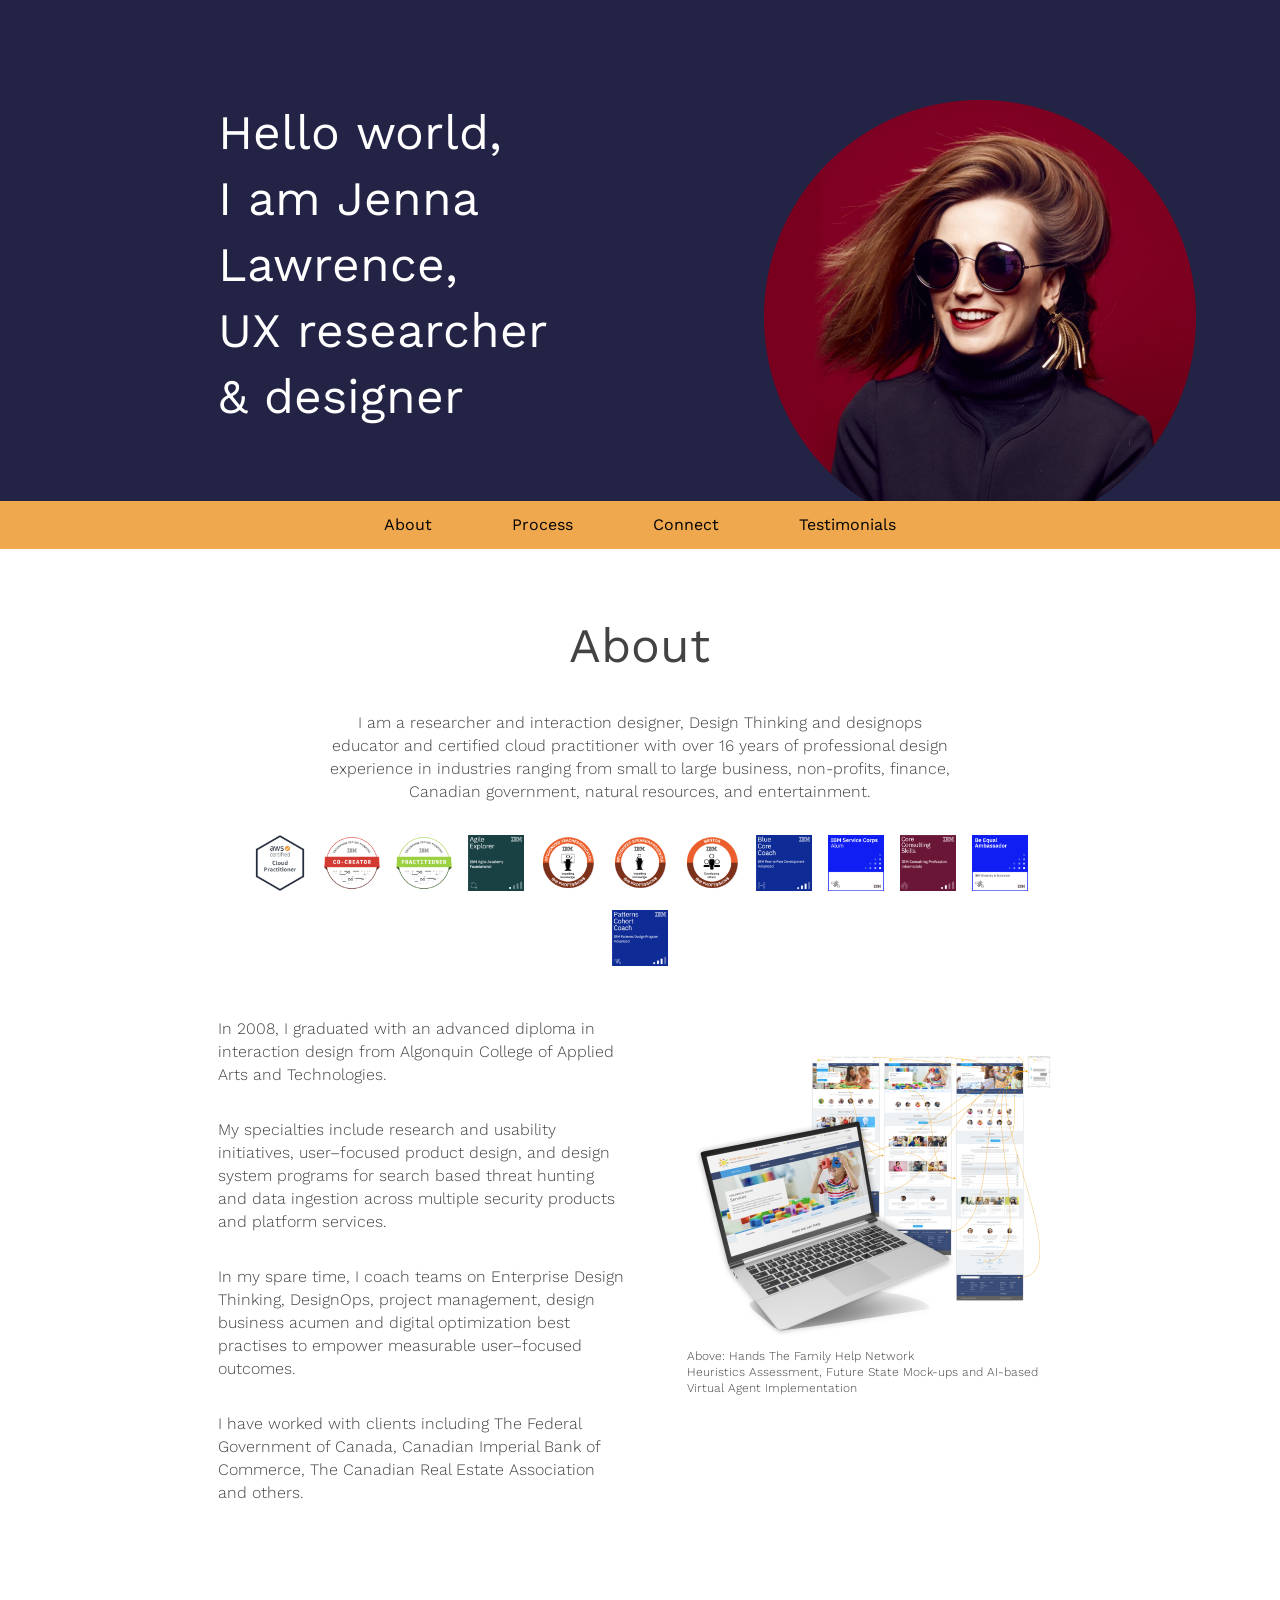
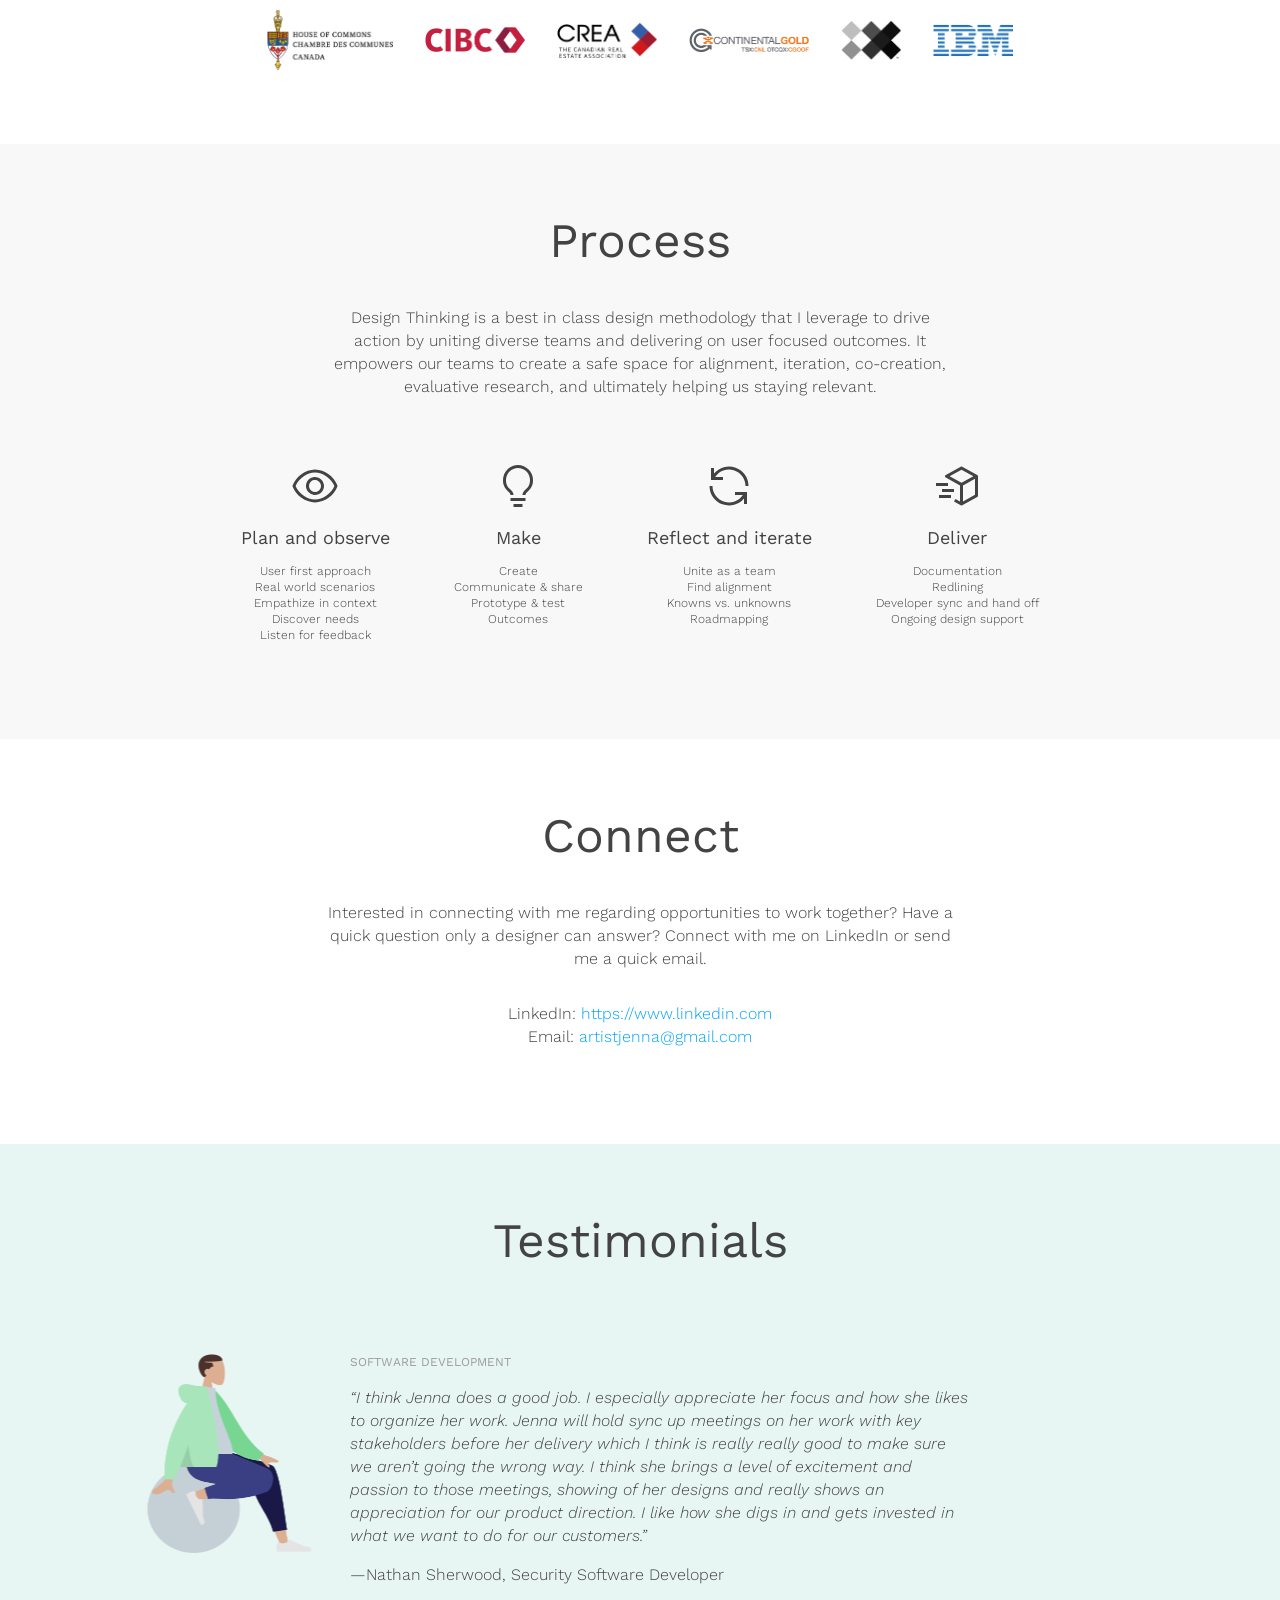
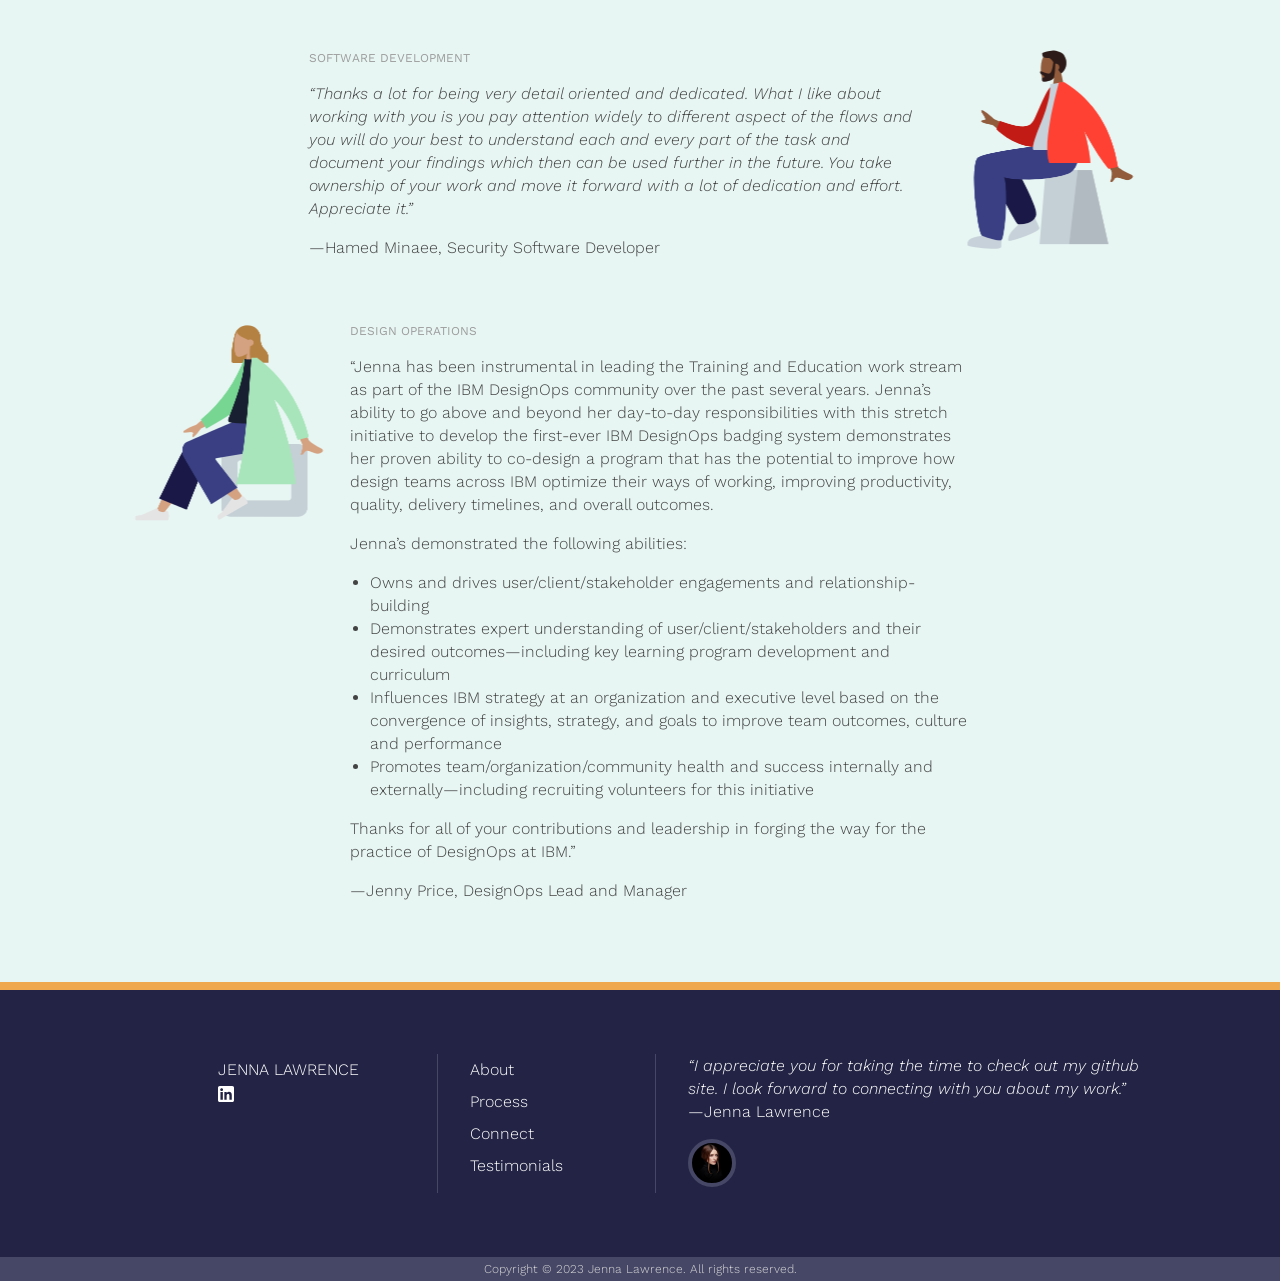
<file: index.html>
<!doctype html>
<html lang="en">

<!-- Required meta tags -->
<meta charset="utf-8">
<meta name="viewport" content="width=device-width, initial-scale=1">

<!-- Main CSS -->
<link rel="stylesheet" href="main.css">

<!-- Google font -->
<style>@import url('https://fonts.googleapis.com/css2?family=Work+Sans:wght@300;400&display=swap');</style>

<!-- Fav icon -->
<link rel="icon" href="favicon.ico?"/>

<!-- Website content -->
<body>

<!-- Hero -->
    <div class="hero">
            <div class="hero-text">
                <h1>Hello&nbsp;world,<br>
                I&nbsp;am&nbsp;Jenna Lawrence,
                UX&nbsp;researcher <br>& designer
                </h1>
            </div>
            <img src="assets/images/hero-img2.png" class="hero-image">
    </div>

<!-- Nav -->
    <div class="nav-bar"><a href="#intro">About</a> <a href="#process">Process</a> <a href="#connect">Connect</a> <a href="#testimonials">Testimonials</a></div>
    
<!-- About -->
    <div class="intro" id="intro">
        <h2>About</h2>
        <p>I am a researcher and interaction designer, Design Thinking and designops educator and certified cloud practitioner with over 16 years of professional design experience in industries ranging from small to large business, non-profits, finance, Canadian government, natural resources, and entertainment.</p> 
        <div class="intro-badges">
            <img src="assets/badges/AWS@2x.png"><img src="assets/badges/Design thinking 01@2x.png"><img src="assets/badges/Design thinking 02@2x.png"><img src="assets/badges/Agile@2x.png"><img src="assets/badges/IBM teacher@2x.png"><img src="assets/badges/IBM speaker@2x.png"><img src="assets/badges/IBM mentor@2x.png"><img src="assets/badges/Blue core coach@2x.png"><img src="assets/badges/Service corps@2x.png"><img src="assets/badges/Consulting@2x.png"><img src="assets/badges/Be equal@2x.png"><img src="assets/badges/Patterns@2x.png">
        </div>
        <div class="intro-experience">
            <p>In 2008, I graduated with an advanced diploma in interaction design from Algonquin College of Applied Arts and Technologies.</p><p>My specialties include research and usability initiatives, user–focused product design, and design system programs for search based threat hunting and data ingestion across multiple security products and platform services. </p>
            <p>In my spare time, I coach teams on Enterprise Design Thinking, DesignOps, project management, design business acumen and digital optimization best practises to empower measurable user–focused outcomes.</p>
            <p>I have worked with clients including The Federal Government of Canada, Canadian Imperial Bank of Commerce, The Canadian Real Estate Association and others.</p>
        </div>
        <div class="intro-experience-example">
            <img src="assets/images/hand the family help network@2x.png">
            <p>Above: Hands The Family Help Network <br>
                Heuristics Assessment, Future State Mock-ups and AI-based Virtual Agent Implementation
            </p>
        </div>
        <div class="intro-logos">
            <img src="assets/logos/HOC@2x.png" class="hoc-img"><img src="assets/logos/CIBC@2x.png" class="cibc-img"><img src="assets/logos/CREA@2x.png" class="crea-img"><img src="assets/logos/CNL@2x.png" class="cnl-img"><img src="assets/logos/IX@2x.png" class="ix-img"><img src="assets/logos/IBM@2x.png" class="ibm-img">
        </div>
    </div>

<!-- Process -->
    <div class="process" id="process">
        <h2>Process</h2>
        <p>Design Thinking is a best in class design methodology that I leverage to drive action by uniting diverse teams and delivering on user focused outcomes. It empowers our teams to create a safe space for alignment, iteration, co-creation, evaluative research, and ultimately helping us staying relevant.</p>
        <div class="steps">
            <div class="bucket">
                <img src="assets/icons/view.svg">
                <h3>Plan and observe</h3> 
                    <p>User first approach<br> 
                    Real world scenarios<br>  
                    Empathize in context<br> 
                    Discover needs<br>  
                    Listen for feedback</p>
            </div>
            <div class="bucket">
                <img src="assets/icons/idea.svg">
                <h3>Make</h3>
                    <p>Create<br>  
                        Communicate & share<br>  
                        Prototype & test<br>  
                        Outcomes</p>
            </div>
            <div class="bucket">
                <img src="assets/icons/renew 1.svg">
                <h3>Reflect and iterate</h3>
                    <p>Unite as a team<br>  
                        Find alignment<br>  
                        Knowns vs. unknowns<br> 
                        Roadmapping</p>
            </div>
            <div class="bucket">
                <img src="assets/icons/delivery--parcel 1.svg">
                <h3>Deliver</h3>
                    <p>Documentation<br> 
                        Redlining<br> 
                        Developer sync and hand off<br> 
                        Ongoing design support</p>
            </div>
        </div>
    </div>

<!-- Connect -->
    <div class="connect" id="connect">
        <h2>Connect</h2>
        <p>Interested in connecting with me regarding opportunities to work together? Have a quick question only a designer can answer? Connect with me on LinkedIn or send me a quick email.</p><p>LinkedIn: <a href="https://www.linkedin.com/in/smudgeandcompany/">https://www.linkedin.com</a><br> Email: <a href="mailto:artistjenna@gmail.com">artistjenna@gmail.com</a></p>
    </div>

<!-- Testimonials -->
    <div class="testimonials" id="testimonials">
        <h2>Testimonials</h2>
        <div class="quote">
            <img src="assets/images/nsherwood.svg" class="testimonials-img">
            <div class="quote-text-right">
                <h4>Software development</h4>
                <p class="italics">“I think Jenna does a good job. I especially appreciate her focus and how she likes to organize her work. Jenna will hold sync up meetings on her work with key stakeholders before her delivery which I think is really really good to make sure we aren’t going the wrong way. I think she brings a level of excitement and passion to those meetings, showing of her designs and really shows an appreciation for our product direction. I like how she digs in and gets invested in what we want to do for our customers.”</p>
                <p>—Nathan Sherwood, Security Software Developer</p>
            </div>
        </div>

        <div class="quote">
            <div class="quote-text-left">
                <h4>Software development</h4>
                <p class="italics">“Thanks a lot for being very detail oriented and dedicated. What I like about working with you is you pay attention widely to different aspect of the flows and you will do your best to understand each and every part of the task and document your findings which then can be used further in the future. You take ownership of your work and move it forward with a lot of dedication and effort. Appreciate it.”</p>
                <p>—Hamed Minaee, Security Software Developer</p>
            </div>
            <img src="assets/images/hminaee.svg" class="testimonials-img">
        </div>
    
        <div class="quote">
            <img src="assets/images/jprice.svg" class="testimonials-img">
            <div class="quote-text-right">
                <h4>Design Operations</h4>
                <p>“Jenna has been instrumental in leading the Training and Education work stream as part of the IBM DesignOps community over the past several years. Jenna’s ability to go above and beyond her day-to-day responsibilities with this stretch initiative to develop the first-ever IBM DesignOps badging system demonstrates her proven ability to co-design a program that has the potential to improve how design teams across IBM optimize their ways of working, improving productivity, quality, delivery timelines, and overall outcomes.</p> 
                <p>Jenna’s demonstrated the following abilities:
                    <ul>
                        <li>Owns and drives user/client/stakeholder engagements and relationship-building</li>
                        <li>Demonstrates expert understanding of user/client/stakeholders and their desired outcomes—including key learning program development and curriculum</li>
                        <li>Influences IBM strategy at an organization and executive level based on the convergence of insights, strategy, and goals to improve team outcomes, culture and performance</li>
                        <li>Promotes team/organization/community health and success internally and externally—including recruiting volunteers for this initiative</li>    
                    </ul>
                    </p> 
                    <p>Thanks for all of your contributions and leadership in forging the way for the practice of DesignOps at IBM.”</p>
                <p>—Jenny Price, DesignOps Lead and Manager</p>
            </div>
        </div>
    </div>

<!-- Footer -->
    <div class="footer">
        <div class="footer-left">
        Jenna Lawrence
        <div><a href="https://www.linkedin.com/in/smudgeandcompany/"><img src="assets/icons/linkedin.svg"></a></div>
        </div>
        <div class="footer-links"><a href="#intro">About</a><br> <a href="#process">Process</a><br> <a href="#connect">Connect</a><br> <a href="#testimonials">Testimonials</a></div>
        <div class="footer-quote"><p class="italics">“I appreciate you for taking the time to check out my github site. I look forward to connecting with you about my work.”</p><p>—Jenna Lawrence</p><img src="assets/images/jlawthumb.svg"></div>
    </div>
    <div class="copyright">
        <p>Copyright © 2023 Jenna Lawrence. All rights reserved.</p>
    </div>

<!-- End website content -->
</body>
</html>
</file>
<file: main.css>
/* Information about the author 

Jenna Lawrence is a UX researcher and product designer.
She spends most of her days glued to her computer making people and products look good.
When shes not on her computer you can find her doing one of her 500 different hobbies
She also enjoys talking to her pets and plants ;)

Yes this document was written by hand
Everything you see here is Copyright © 2023 Jenna Lawrence. All rights reserved.

*/

/* css reset*/

/* http://meyerweb.com/eric/tools/css/reset/ 
   v2.0 | 20110126
   License: none (public domain)
*/

html, body, div, span, applet, object, iframe,
h1, h2, h3, h4, h5, h6, p, blockquote, pre,
a, abbr, acronym, address, big, cite, code,
del, dfn, em, img, ins, kbd, q, s, samp,
small, strike, strong, sub, sup, tt, var,
b, u, i, center,
dl, dt, dd, ol, ul, li,
fieldset, form, label, legend,
table, caption, tbody, tfoot, thead, tr, th, td,
article, aside, canvas, details, embed, 
figure, figcaption, footer, header, hgroup, 
menu, nav, output, ruby, section, summary,
time, mark, audio, video {
	margin: 0;
	padding: 0;
	border: 0;
	font-size: 100%;
	font: inherit;
	vertical-align: baseline;
}
/* HTML5 display-role reset for older browsers */
article, aside, details, figcaption, figure, 
footer, header, hgroup, menu, nav, section {
	display: block;
}
body {
	line-height: 1;
}
ol, ul {
	list-style: none;
}
blockquote, q {
	quotes: none;
}
blockquote:before, blockquote:after,
q:before, q:after {
	content: '';
	content: none;
}
table {
	border-collapse: collapse;
	border-spacing: 0;
}


/* MY STYLES */

/*smooth scroll behaviour*/

html {
	scroll-behavior: smooth;
}

/*for accessiblility: disable smooth scrolling when users have prefers-reduced-motion enabled*/
 @media screen and (prefers-reduced-motion: reduce) {
	html {
		scroll-behavior: auto;
	}
}

/*body*/

body {
    background-color: #ffffff;
    color: #434343;
    margin: 0px;
}

/*typography*/
h1 {
    font-family: 'Work Sans', sans-serif;
    color: #fff;
    font-size: 48px;
    font-weight: 400;
    line-height: 66px;
}
h2 {
    font-family: 'Work Sans', sans-serif;
    color: #434343;
    font-size: 48px;
    font-weight: 400;
    line-height: 66px;
    padding-bottom: 32px;
}
h3 {
    font-family: 'Work Sans', sans-serif;
    color: #434343;
    font-size: 18px;
    font-weight: 400;
    margin-top: 16px;
    margin-bottom: 16px;
}
h4 {
    font-family: 'Work Sans', sans-serif;
    color: #9c9c9c;
    font-size: 12px;
    font-weight: 400;
    text-transform: uppercase;
    line-height: 16px;
    padding-bottom: 16px;
}
p {
    font-family: 'Work Sans', sans-serif;
    color: #434343;
    font-size: 16px;
    font-weight: 300;
    padding-bottom: 32px;
    line-height: 23px;
}
a {
    font-family: 'Work Sans', sans-serif;
    color: #00A3FF;
    text-decoration: none;
}
a:hover {
    color: #66C8FF;
}
ul {
    font-family: 'Work Sans', sans-serif;
    color: #434343;
    font-size: 16px;
    font-weight: 300;
    line-height: 23px;
    list-style-position: outside;
    margin-left: 20px;
    padding: 0;
    list-style-type: disc;
}
li {
    font-family: 'Work Sans', sans-serif;
    color: #434343;
    font-size: 16px;
    font-weight: 300;
    line-height: 23px;
}
.italics {
    font-style: italic;
}
/*typography for mobile screen sizes less than 320px wide*/
@media screen and (max-width: 320px) {
    h1 {
        font-family: 'Work Sans', sans-serif;
        color: #fff;
        font-size: 32px;
        font-weight: 400;
        line-height: 48px;
    }
    h2 {
        font-family: 'Work Sans', sans-serif;
        color: #434343;
        font-size: 24px;
        font-weight: 400;
        line-height: 32px;
        padding-bottom: 32px;
    }
  }

/*SECTIONS*/

/*hero*/
.hero {
    display: grid;
    grid-template-columns: repeat(12, minmax(0, 1fr));
    gap: 0px 30px;
    background-color: #232445;
    padding-top: 100px;
}
.hero-text {
    grid-column-start: 3;
    grid-column-end: 8;
}
.hero-image {
    grid-column-start: 8;
    grid-column-end: 12;
    width: 432px;
    height: auto;
    position:relative;
}
/*hero for mobile screen sizes less than 320px wide*/

@media screen and (max-width: 320px) {
    .hero {
        display: grid;
        grid-template-columns: repeat(12, minmax(0, 1fr));
        gap: 0px 30px;
        background-color: #232445;
        padding-top: 40px;
        padding-bottom: 40px;
    }
    .hero-text {
        grid-column-start: 2;
        grid-column-end: 11;
    }
    .hero-image {
        display: none;
    }
  }

/*navigation*/
.nav-bar {
    display: flex;
    grid-template-columns: repeat(12, minmax(0, 1fr));
    gap: 0px 0px;
    background-color: #EFA84D;
    color: #000;
    font-family: 'Work Sans', sans-serif;
    place-items: center;
    justify-items: center;
    text-align: center;
    justify-content: center;
}
.nav-bar a {
    font-family: 'Work Sans', sans-serif;
    color: #000;
    text-decoration: none;
    padding-left: 40px;
    padding-right: 40px;
    padding-top: 16px;
    padding-bottom: 16px;
}
.nav-bar a:hover {
    font-family: 'Work Sans', sans-serif;
    color: #5b5b5b;
    text-decoration: none;
    background-color: #FFBB64;
}

/*navigation for mobile screen sizes less than 320px wide*/
@media screen and (max-width: 320px) {
    .nav-bar {
        display: grid;
        grid-template-columns: repeat(auto-fill, minmax(100%, 1fr));
        gap: 0px 0px;
        background-color: #EFA84D;
        color: #000;
        font-family: 'Work Sans', sans-serif;
        place-items: center;
        justify-items: center;
        text-align: center;
        justify-content: center;
    }
    .nav-bar a {
        font-family: 'Work Sans', sans-serif;
        color: #000;
        text-decoration: none;
        padding-left: 40px;
        padding-right: 40px;
        padding-top: 16px;
        padding-bottom: 16px;
        border-bottom: #ffc06d;
        border-style: solid;
        width: 100%;
    }
}

/*intro*/
.intro {
    display: grid;
    grid-template-columns: repeat(12, minmax(0, 1fr));
    gap: 0px 30px;
    background-color: #fff;
    padding-top: 64px; 
    padding-bottom: 64px;
    text-align: center;
}
.intro h2 {
    grid-column-start: 4;
    grid-column-end: 10;
}
.intro > p {
    grid-column-start: 4;
    grid-column-end: 10;
}
.intro-badges {
    grid-column-start: 3;
    grid-column-end: 11;
    padding-bottom: 32px;
}
.intro-badges img {
    width: 56px;
    height: 56px;
    padding-left: 8px;
    padding-right: 8px;
    padding-bottom: 16px;
}
.intro-experience {
    grid-column-start: 3;
    grid-column-end: 7;
    text-align: left;
    padding-bottom: 64px;
}
.intro-experience-example {
    grid-column-start: 7;
    grid-column-end: 11;
    padding-left: 32px;
}
.intro-experience-example img {
    width: 362px;
    height: 296px;
    padding-top: 32px;
}
.intro-experience-example p {
    text-align: left;
    font-size: 12px;
    line-height: 16px;
}
.intro-logos {
    display: flex;
    grid-column-start: 3;
    grid-column-end: 11;
    align-items:center;
    place-items: center;
    justify-items: center;
    text-align: center;
    justify-content: center;
}
.intro-logos img {
    padding-left: 16px;
    padding-right: 16px;
    align-items:center
}
.hoc-img {
    width: 126.94px;
    height: 80px;
}
.cibc-img {
    width: 100px;
    height: 25.35px;
}
.crea-img {
    width: 100px;
    height: 36.29px;
}
.cnl-img {
    width: 120px;
    height: 23.2px;
}
.ix-img {
    width: 60px;
    height: 40.89px;
}
.ibm-img {
    width: 80px;
    height: 32.1px;
}

/*intro for mobile screen sizes less than 320px wide*/

@media screen and (max-width: 320px) {
    .intro {
        display: grid;
        grid-template-columns: repeat(12, minmax(0, 1fr));
        gap: 0px 30px;
        background-color: #fff;
        padding-top: 48px; 
        padding-bottom: 48px;
        text-align: left;
    }
    .intro h2 {
        grid-column-start: 2;
        grid-column-end: 11;
    }
    .intro > p {
        grid-column-start: 2;
        grid-column-end: 11;
    }
    .intro-badges {
        grid-column-start: 2;
        grid-column-end: 11;
        padding-bottom: 32px;
    }
    .intro-badges img {
        width: 48px;
        height: 48px;
        padding-left: 8px;
        padding-right: 8px;
        padding-bottom: 16px;
    }
    .intro-experience {
        grid-column-start: 2;
        grid-column-end: 11;
        text-align: left;
        padding-bottom: 0px;
    }
    .intro-experience-example {
        grid-column-start: 2;
        grid-column-end: 11;
        padding-left: 0px;
    }
    .intro-experience-example img {
        width: 252px;
        height: 206px;
        padding-top: 0px;
    }
    .intro-experience-example p {
        text-align: left;
        font-size: 12px;
        line-height: 16px;
    }
    .intro-logos {
        display: grid;
        grid-column-start: 2;
        grid-column-end: 11;
        justify-items: center;
        text-align: center;
        justify-content: center;
    }
    .intro-logos img {
        padding-left: 0px;
        padding-right: 8px;
        padding-bottom: 32px;
        align-items:center;
    }
    .hoc-img {
        width: 108px;
        height: 68px;
    }
    .cibc-img {
        width: 100px;
        height: 25.35px;
    }
    .crea-img {
        width: 100px;
        height: 36.29px;
    }
    .cnl-img {
        width: 120px;
        height: 23.2px;
    }
    .ix-img {
        width: 60px;
        height: 40.89px;
    }
    .ibm-img {
        width: 80px;
        height: 32.1px;
    }
  }

/*process*/
.process {
    display: grid;
    grid-template-columns: repeat(12, minmax(0, 1fr));
    gap: 0px 30px;
    background-color: #F8F8F8;
    padding-top: 64px; 
    padding-bottom: 64px;
    text-align: center;
}
.process h2 {
    grid-column-start: 4;
    grid-column-end: 10;
}
.process > p {
    grid-column-start: 4;
    grid-column-end: 10;
}
.process > .steps {
    grid-column-start: 2;
    grid-column-end: 12;
    display: flex;
    padding-top: 32px;
    text-align: center;
    justify-content: center;
}
.bucket {
    margin-right: 32px;
    margin-left: 32px;
    text-align: center;
}
.bucket p {
    text-align: center;
    font-size: 12px;
    line-height: 16px;
}

/*process for mobile screen sizes less than 320px wide*/

@media screen and (max-width: 320px) {
    .process {
        display: grid;
        grid-template-columns: repeat(12, minmax(0, 1fr));
        gap: 0px 30px;
        background-color: #F8F8F8;
        padding-top: 48px; 
        padding-bottom: 48px;
        text-align: left;
    }
    .process h2 {
        grid-column-start: 2;
        grid-column-end: 11;
    }
    .process > p {
        grid-column-start: 2;
        grid-column-end: 11;
    }
    .process > .steps {
        grid-column-start: 2;
        grid-column-end: 11;
        display: grid;
        padding-top: 16px;
        text-align: center;
        justify-content: center;
    }
    .bucket {
        margin-right: 16px;
        margin-left: 16px;
        text-align: center;
    }
    .bucket p {
        text-align: center;
        font-size: 12px;
        line-height: 16px;
    }
}

/*connect*/
.connect {
    display: grid;
    grid-template-columns: repeat(12, minmax(0, 1fr));
    gap: 0px 30px;
    background-color: #fff;
    padding-top: 64px; 
    padding-bottom: 64px;
    text-align: center;
}
.connect  h2 {
    grid-column-start: 4;
    grid-column-end: 10;
}
.connect > p {
    grid-column-start: 4;
    grid-column-end: 10;
}

/*connect for mobile screen sizes less than 320px wide*/
@media screen and (max-width: 320px) {
    .connect {
        display: grid;
        grid-template-columns: repeat(12, minmax(0, 1fr));
        gap: 0px 30px;
        background-color: #fff;
        padding-top: 48px; 
        padding-bottom: 48px;
        text-align: left;
    }
    .connect  h2 {
        grid-column-start: 2;
        grid-column-end: 11;
    }
    .connect > p {
        grid-column-start: 2;
        grid-column-end: 12;
    } 
}

/*testimonials*/
.testimonials {
    display: grid;
    grid-template-columns: repeat(12, minmax(0, 1fr));
    gap: 0px 30px;
    background-color: #e7f6f3;
    padding-top: 64px; 
    padding-bottom: 64px;
    text-align: center;
}
.testimonials  h2 {
    grid-column-start: 4;
    grid-column-end: 10;
}
.testimonials > p {
    grid-column-start: 4;
    grid-column-end: 10;
}
.quote {
    grid-column-start: 2;
    grid-column-end: 12;
    display:flex;
    text-align: left;
    padding-top: 48px;
    align-items: flex-start;
    justify-content: flex-start;
}
.quote-text-right {
    padding-right: 200px;
}
.quote-text-left {
    padding-left: 200px;
}
.quote p {
    padding-bottom: 16px;
}
.quote > img {
    vertical-align: top;
    padding-left: 20px;
    padding-right: 20px;
}

/*testimonials for mobile screen sizes less than 320px wide*/

@media screen and (max-width: 320px) {
    .testimonials {
        display: grid;
        grid-template-columns: repeat(12, minmax(0, 1fr));
        gap: 0px 30px;
        background-color: #e7f6f3;
        padding-top: 32px; 
        padding-bottom: 32px;
        text-align: left;
    }
    .testimonials  h2 {
        grid-column-start: 2;
        grid-column-end: 11;
    }
    .testimonials > p {
        grid-column-start: 2;
        grid-column-end: 11;
    }
    .quote > img {
        display: none;
    }
    .quote {
        grid-column-start: 2;
        grid-column-end: 11;
        display:flex;
        text-align: left;
        padding-top: 0px;
    }
    .quote-text-right {
        padding-right: 0px;
    }
    .quote-text-left {
        padding-left: 0px;
    }

}

/*footer*/
.footer {
    display: grid;
    grid-template-columns: repeat(12, minmax(0, 1fr));
    gap: 0px 30px;
    background-color: #232445;
    color: #fff;
    font-family: 'Work Sans', sans-serif;
    font-size: 16px;
    font-weight: 300;
    border-top: 8px solid #EFA84D;
    stroke-width: 8px;
    padding-top: 64px;
    padding-bottom: 64px;
    text-align: left;
}
.footer-left {
    grid-column-start: 3;
    grid-column-end: 5;
    text-transform: uppercase;
    padding-top: 8px;
}
.footer-left img{
    padding-top: 8px;
}
.footer-links {
    grid-column-start: 5;
    grid-column-end: 7;
    border-left: 1px solid #464766;
    padding-left: 32px;
}
.footer-links a {
    padding-bottom: 16px;
    line-height: 32px;
    color: #fff;
}
.footer-links a:hover {
    color:#66C8FF;
}
.footer-quote {
    grid-column-start: 7;
    grid-column-end: 12;
    line-height: 22px;
    border-left: 1px solid #464766;
    padding-left: 32px;
}
.footer-quote p {
    color: #fff;
    padding-bottom: 0px;
}
.footer-quote img{
    padding-top: 16px;
}

/*testimonials for mobile screen sizes less than 320px wide*/

@media screen and (max-width: 320px) {

}

/*copyright*/
.copyright {
    background-color: #464766;
    color: #fff;
    padding-top: 4px;
    padding-bottom: 4px;
}
.copyright > p{
    font-size: 12px;
    color: #D9D9D9;
    text-align: center;
    line-height: 16px;
    padding-bottom: 0px;
}
/*images*/
.bio-pic {
    width: 80px;
    stroke-width: 4px;
    border-radius: 50%; 
    border: 4px solid #6A19CF;
}
</file>
